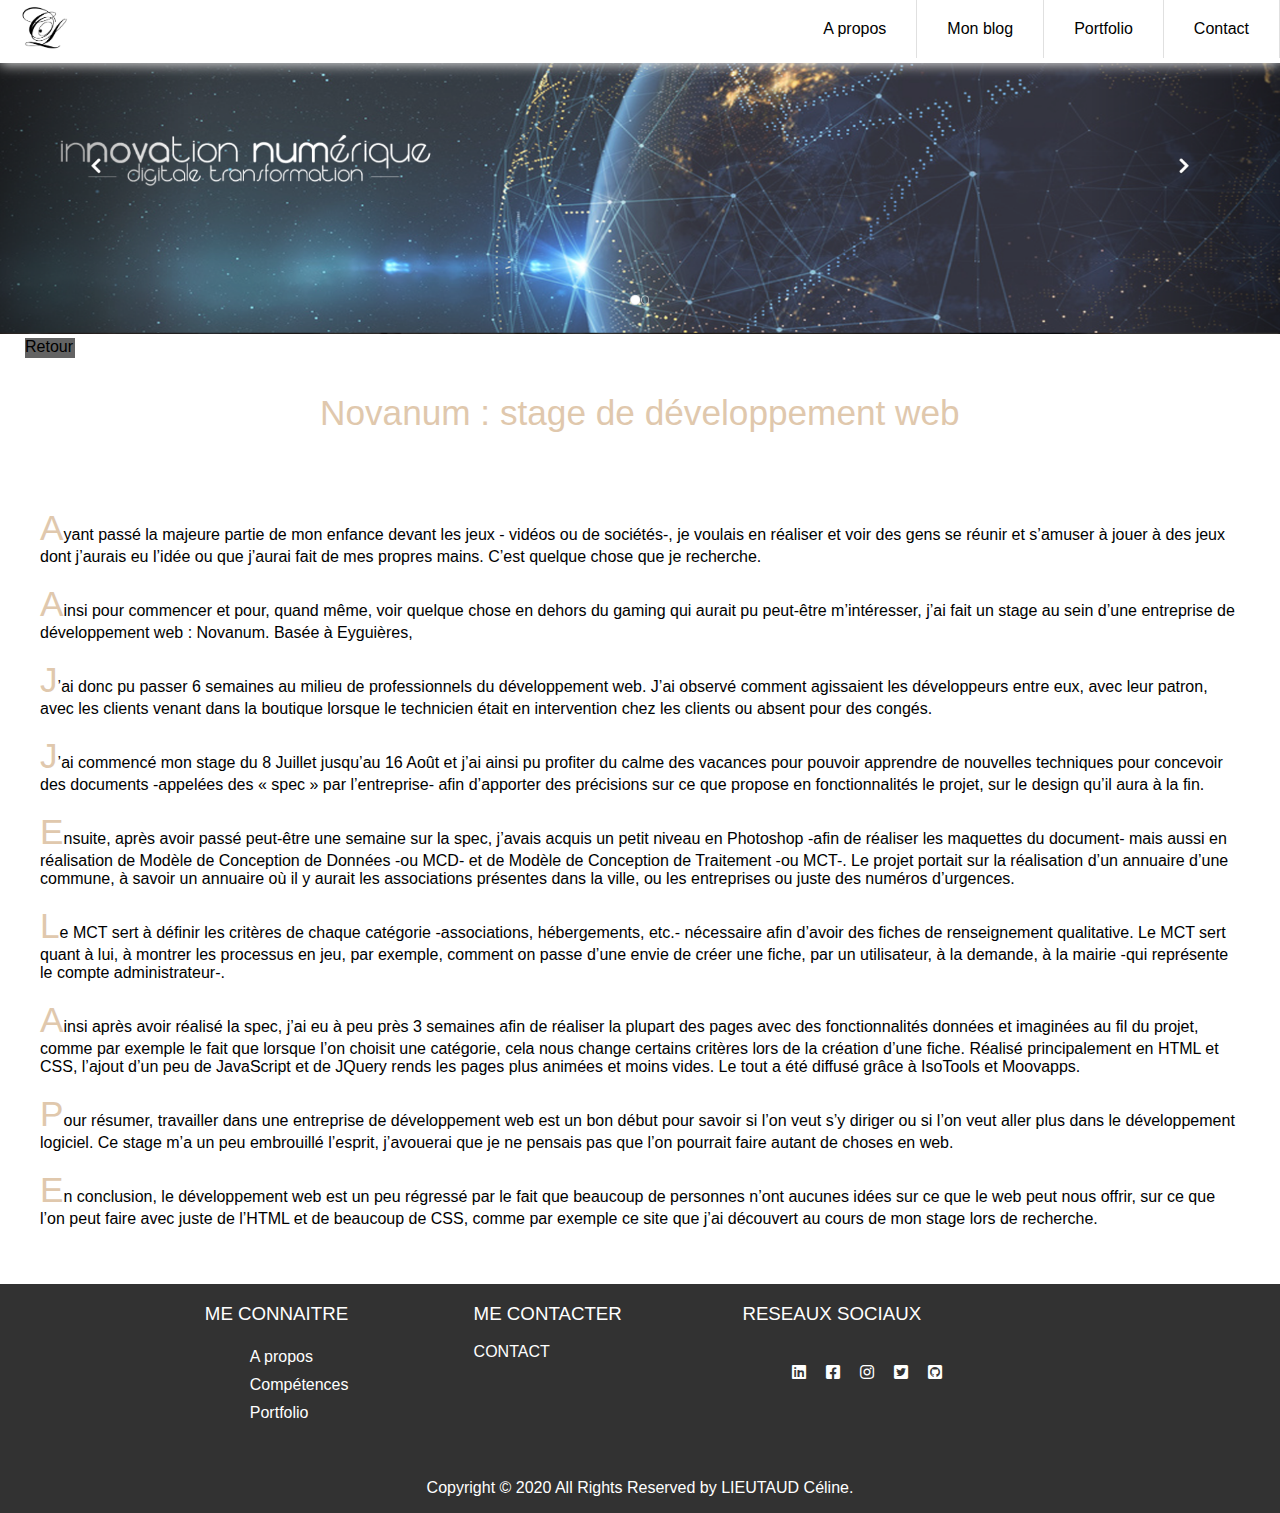
<file: articleStageNova.html>
<!doctype html>
<html>
<head>
    <meta charset="utf-8" />
    <title>Site personnel - Novanum : stage de développement web</title>
    <link rel="stylesheet" href="articleNov.css"/>
    
    <!-- lien pour les icones Font Awesome -->
    <link rel="stylesheet" href="./fontawesome-free-5.9.0-web/css/all.min.css"/>
</head>
<body>
        <!-- Navigation -->
<header class="header">
  <a href="index.html" class="logo"><img src="image/logo.png" style="height: 45px"></a>
  <input class="menu-btn" type="checkbox" id="menu-btn" />
  <label class="menu-icon" for="menu-btn"><span class="navicon"></span></label>
  <ul class="menu">
    <li><a href="about.html" style="color: black">A propos</a></li>
    <li><a href="blog.html" style="color: black">Mon blog</a></li>
    <li><a href="showcase.html" style="color: black">Portfolio</a></li>
    <li><a href="contact.html" style="color: black">Contact</a></li>
  </ul>
</header>

<div id="slide1">
    <div class="slide_inside">
        <a href="https://www.novanum.fr/" class="lien_novanum">
            <img src="image/novanum_site.PNG" class="imgbackground"/>
        </a>
    </div>
</div>

<div id="slide2">
    <div class="slide_inside">
        <div class="back-btn">
            <a class="btn-back" href="blog.html">Retour</a>
        </div>
        
        <p class="effact">Novanum : stage de développement web</p>
        
        <p class="paragraphe">
            <a class="effect">A</a>yant passé la majeure partie de mon enfance devant les jeux - vidéos ou de sociétés-, je voulais en réaliser et voir des gens se réunir et s’amuser à jouer à des jeux dont j’aurais eu l’idée ou que j’aurai fait de mes propres mains. C’est quelque chose que je recherche. 
            <br />
            <br />
            <a class="effect">A</a>insi pour commencer et pour, quand même, voir quelque chose en dehors du gaming qui aurait pu peut-être m’intéresser, j’ai fait un stage au sein d’une entreprise de développement web : Novanum. Basée à Eyguières, 
            <br />
            <br />
            <a class="effect">J</a>’ai donc pu passer 6 semaines au milieu de professionnels du développement web. J’ai observé comment agissaient les développeurs entre eux, avec leur patron, avec les clients venant dans la boutique lorsque le technicien était en intervention chez les clients ou absent pour des congés.
            <br />
            <br />
            <a class="effect">J</a>’ai commencé mon stage du 8 Juillet jusqu’au 16 Août et j’ai ainsi pu profiter du calme des vacances pour pouvoir apprendre de nouvelles techniques pour concevoir des documents -appelées des « spec » par l’entreprise- afin d’apporter des précisions sur ce que propose en fonctionnalités le projet, sur le design qu’il aura à la fin.
            <br />
            <br />
            <a class="effect">E</a>nsuite, après avoir passé peut-être une semaine sur la spec, j’avais acquis un petit niveau en Photoshop -afin de réaliser les maquettes du document- mais aussi en réalisation de Modèle de Conception de Données -ou MCD- et de Modèle de Conception de Traitement -ou MCT-. Le projet portait sur la réalisation d’un annuaire d’une commune, à savoir un annuaire où il y aurait les associations présentes dans la ville, ou les entreprises ou juste des numéros d’urgences.
            <br />
            <br />
            <a class="effect">L</a>e MCT sert à définir les critères de chaque catégorie -associations, hébergements, etc.- nécessaire afin d’avoir des fiches de renseignement qualitative. Le MCT sert quant à lui, à montrer les processus en jeu, par exemple, comment on passe d’une envie de créer une fiche, par un utilisateur, à la demande, à la mairie -qui représente le compte administrateur-.
            <br />
            <br />
            <a class="effect">A</a>insi après avoir réalisé la spec, j’ai eu à peu près 3 semaines afin de réaliser la plupart des pages avec des fonctionnalités données et imaginées au fil du projet, comme par exemple le fait que lorsque l’on choisit une catégorie, cela nous change certains critères lors de la création d’une fiche. Réalisé principalement en HTML et CSS, l’ajout d’un peu de JavaScript et de JQuery rends les pages plus animées et moins vides. Le tout a été diffusé grâce à IsoTools et Moovapps.
            <br />
            <br />
            <a class="effect">P</a>our résumer, travailler dans une entreprise de développement web est un bon début pour savoir si l’on veut s’y diriger ou si l’on veut aller plus dans le développement logiciel. Ce stage m’a un peu embrouillé l’esprit, j’avouerai que je ne pensais pas que l’on pourrait faire autant de choses en web.
            <br />
            <br />
            <a class="effect">E</a>n conclusion, le développement web est un peu régressé par le fait que beaucoup de personnes n’ont aucunes idées sur ce que le web peut nous offrir, sur ce que l’on peut faire avec juste de l’HTML et de beaucoup de CSS, comme par exemple ce <a href="https://keithclark.co.uk/labs/css-fps/" class="lienSite">site</a> que j’ai découvert au cours de mon stage lors de recherche.
        </p>
    </div>
</div>
    
    
<!-- footer -->
<div id="slide3">
    <div class="slide_inside">
        <footer class = "footer">
            <div class = "footer-information-container">
                <div class = "info-container">
                    <h3>ME CONNAITRE</h3>
                    <ul>
                        <li><a class="lien" href="#">A propos</a></li>
                        <li><a class="lien" href="#">Compétences</a></li>
                        <li><a class="lien" href="showcase.html">Portfolio</a></li>
                    </ul>
                </div>
                <div class = "navigation-links-container">
                    <h3>ME CONTACTER</h3>
                    <a href="contact.html">CONTACT</a>
                </div>
                <div class = "social-media-container">
                    <h3>RESEAUX SOCIAUX</h3>
                    <ul class="ul_reseau">
                        <li>
                            <a href="#" class="liens_reseaux"><i class="fab fa-linkedin"></i></a>
                        </li>
                        <li>
                            <a href="#" class="liens_reseaux"><i class="fab fa-facebook-square"></i></a>
                        </li>
                        <li>
                            <a href="#" class="liens_reseaux"><i class="fab fa-instagram"></i></a>
                        </li>
                        <li>
                            <a href="#" class="liens_reseaux"><i class="fab fa-twitter-square"></i></a>
                        </li>
                        <li>
                            <a href="#" class="liens_reseaux"><i class="fab fa-github-square"></i></a>
                        </li>
                    </ul>
                </div>
            </div>
            <div class = "footer-developer-container">
                <div class = "footer-developed-by">
                    <p>
                        Copyright &copy; 2020 All Rights Reserved by <a href="index.html" class="copyri">LIEUTAUD Céline</a>.
                    </p>
                </div>
            </div>
        </footer>
    </div>
</div>
</body>
</html>
</file>
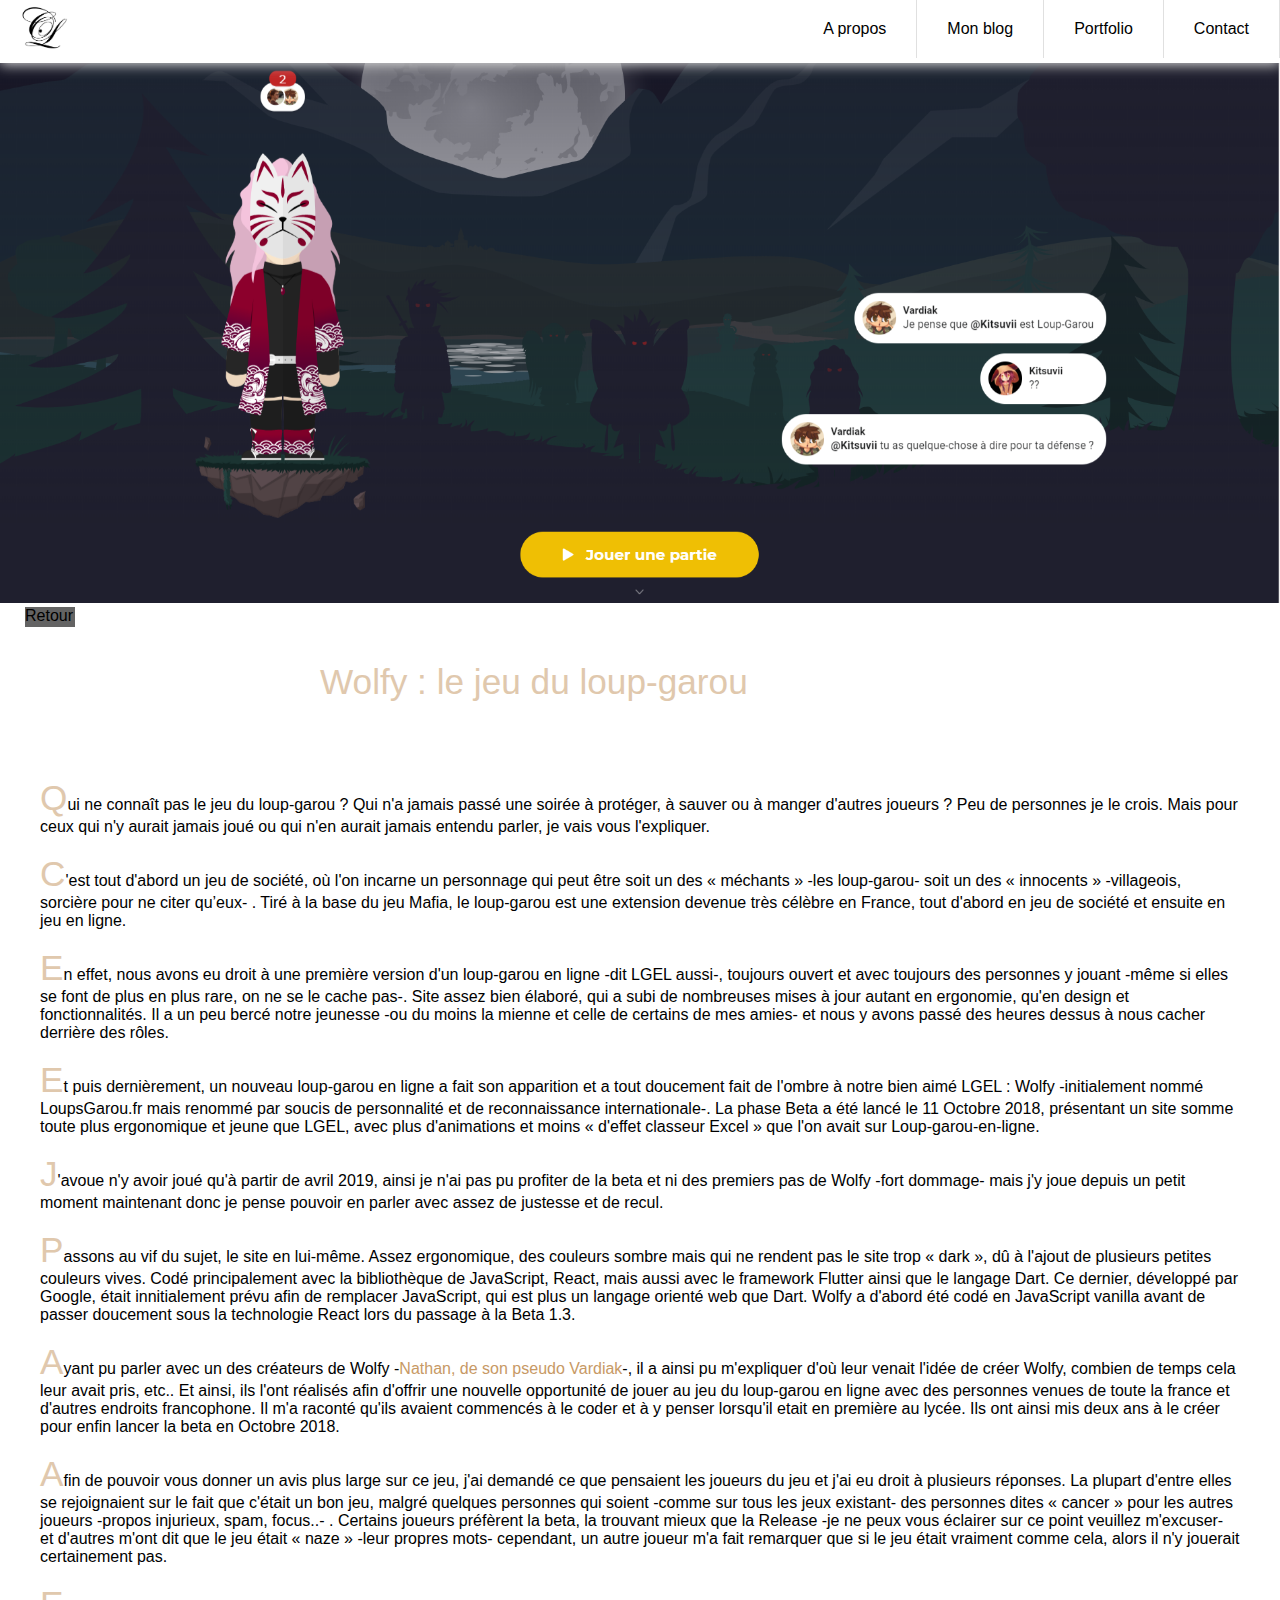
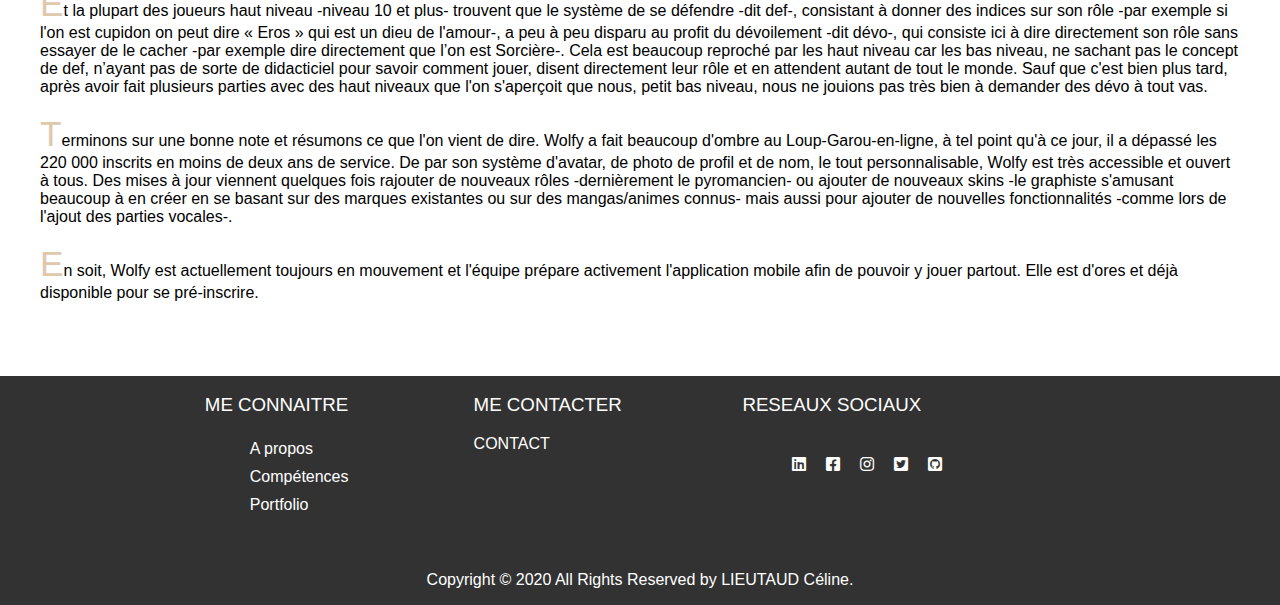
<file: articleWolfy.html>
<!doctype html>
<html>
<head>
    <meta charset="utf-8" />
    <title>Site personnel - Wolfy : le jeu du loup-garou</title>
    <link rel="stylesheet" href="articleWol.css"/>
    
    <!-- lien pour les icones Font Awesome -->
    <link rel="stylesheet" href="./fontawesome-free-5.9.0-web/css/all.min.css"/>
</head>
<body>
        <!-- Navigation -->
<header class="header">
  <a href="index.html" class="logo"><img src="image/logo.png" style="height: 45px"></a>
  <input class="menu-btn" type="checkbox" id="menu-btn" />
  <label class="menu-icon" for="menu-btn"><span class="navicon"></span></label>
  <ul class="menu">
    <li><a href="about.html" style="color: black">A propos</a></li>
    <li><a href="blog.html" style="color: black">Mon blog</a></li>
    <li><a href="showcase.html" style="color: black">Portfolio</a></li>
    <li><a href="contact.html" style="color: black">Contact</a></li>
  </ul>
</header>

<section id="slide1">
    <div class="slide_inside">
        <a href="https://wolfy.fr/" class="lien_novanum">
            <img src="image/wolfy_site.PNG" class="imgbackground"/>
        </a>
    </div>
</section>
    
<section class="slide2">
    <div class="slide_inside">
        <div class="back-btn">
            <a class="btn-back" href="blog.html">Retour</a>
        </div>
        
        <p class="effact">Wolfy : le jeu du loup-garou</p>
        
        <p class="paragraphe">
            <a class="effect">Q</a>ui ne connaît pas le jeu du loup-garou ? Qui n'a jamais passé une soirée à protéger, à sauver ou à manger d'autres joueurs ? Peu de personnes je le crois. Mais pour ceux qui n'y aurait jamais joué ou qui n'en aurait jamais entendu parler, je vais vous l'expliquer.
            <br />
            <br />
            <a class="effect">C</a>'est tout d'abord un jeu de société, où l'on incarne un personnage qui peut être soit un des « méchants » -les loup-garou- soit un des « innocents » -villageois, sorcière pour ne citer qu’eux- . Tiré à la base du jeu Mafia, le loup-garou est une extension devenue très célèbre en France, tout d'abord en jeu de société et ensuite en jeu en ligne.
            <br />
            <br />
            <a class="effect">E</a>n effet, nous avons eu droit à une première version d'un loup-garou en ligne -dit LGEL aussi-, toujours ouvert et avec toujours des personnes y jouant -même si elles se font de plus en plus rare, on ne se le cache pas-. Site assez bien élaboré, qui a subi de nombreuses mises à jour autant en ergonomie, qu'en design et fonctionnalités. Il a un peu bercé notre jeunesse -ou du moins la mienne et celle de certains de mes amies- et nous y avons passé des heures dessus à nous cacher derrière des rôles.
            <br />
            <br />
            <a class="effect">E</a>t puis dernièrement, un nouveau loup-garou en ligne a fait son apparition et a tout doucement fait de l'ombre à notre bien aimé LGEL : Wolfy -initialement nommé LoupsGarou.fr mais renommé par soucis de personnalité et de reconnaissance internationale-. La phase Beta a été lancé le 11 Octobre 2018, présentant un site somme toute plus ergonomique et jeune que LGEL, avec plus d'animations et moins « d'effet classeur Excel » que l'on avait sur Loup-garou-en-ligne. 
            <br />
            <br />
            <a class="effect">J</a>'avoue n'y avoir joué qu'à partir de avril 2019, ainsi je n'ai pas pu profiter de la beta et ni des premiers pas de Wolfy -fort dommage- mais j'y joue depuis un petit moment maintenant donc je pense pouvoir en parler avec assez de justesse et de recul.
            <br />
            <br />
            <a class="effect">P</a>assons au vif du sujet, le site en lui-même. Assez ergonomique, des couleurs sombre mais qui ne rendent pas le site trop « dark », dû à l'ajout de plusieurs petites couleurs vives. Codé principalement avec la bibliothèque de JavaScript, React, mais aussi avec le framework Flutter ainsi que le langage Dart. Ce dernier, développé par Google, était innitialement prévu afin de remplacer JavaScript, qui est plus un langage orienté web que Dart. Wolfy a d'abord été codé en JavaScript vanilla avant de passer doucement sous la technologie React lors du passage à la Beta 1.3.
            <br />
            <br />
            <a class="effect">A</a>yant pu parler avec un des créateurs de Wolfy -<a id="name">Nathan, de son pseudo Vardiak</a>-, il a ainsi pu m'expliquer d'où leur venait l'idée de créer Wolfy, combien de temps cela leur avait pris, etc.. Et ainsi, ils l'ont réalisés afin d'offrir une nouvelle opportunité de jouer au jeu du loup-garou en ligne avec des personnes venues de toute la france et d'autres endroits francophone. Il m'a raconté qu'ils avaient commencés à le coder et à y penser lorsqu'il etait en première au lycée. Ils ont ainsi mis deux ans à le créer pour enfin lancer la beta en Octobre 2018. 
            <br />
            <br />
            <a class="effect">A</a>fin de pouvoir vous donner un avis plus large sur ce jeu, j'ai demandé ce que pensaient les joueurs du jeu et j'ai eu droit à plusieurs réponses. La plupart d'entre elles se rejoignaient sur le fait que c'était un bon jeu, malgré quelques personnes qui soient -comme sur tous les jeux existant- des personnes dites « cancer » pour les autres joueurs -propos injurieux, spam, focus..- . Certains joueurs préfèrent la beta, la trouvant mieux que la Release -je ne peux vous éclairer sur ce point veuillez m'excuser- et d'autres m'ont dit que le jeu était « naze » -leur propres mots- cependant, un autre joueur m'a fait remarquer que si le jeu était vraiment comme cela, alors il n'y jouerait certainement pas. 
            <br />
            <br />
            <a class="effect">E</a>t la plupart des joueurs haut niveau -niveau 10 et plus- trouvent que le système de se défendre -dit def-, consistant à donner des indices sur son rôle -par exemple si l'on est cupidon on peut dire « Eros » qui est un dieu de l'amour-, a peu à peu disparu au profit du dévoilement -dit dévo-, qui consiste ici à dire directement son rôle sans essayer de le cacher -par exemple dire directement que l’on est Sorcière-. Cela est beaucoup reproché par les haut niveau car les bas niveau, ne sachant pas le concept de def, n’ayant pas de sorte de didacticiel pour savoir comment jouer, disent directement leur rôle et en attendent autant de tout le monde. Sauf que c'est bien plus tard, après avoir fait plusieurs parties avec des haut niveaux que l'on s'aperçoit que nous, petit bas niveau, nous ne jouions pas très bien à demander des dévo à tout vas.
            <br />
            <br />
            <a class="effect">T</a>erminons sur une bonne note et résumons ce que l'on vient de dire. Wolfy a fait beaucoup d'ombre au Loup-Garou-en-ligne, à tel point qu'à ce jour, il a dépassé les 220 000 inscrits en moins de deux ans de service. De par son système d'avatar, de photo de profil et de nom, le tout personnalisable, Wolfy est très accessible et ouvert à tous. Des mises à jour viennent quelques fois rajouter de nouveaux rôles -dernièrement le pyromancien- ou ajouter de nouveaux skins -le graphiste s'amusant beaucoup à en créer en se basant sur des marques existantes ou sur des mangas/animes connus- mais aussi pour ajouter de nouvelles fonctionnalités -comme lors de l'ajout des parties vocales-.
            <br />
            <br />
            <a class="effect">E</a>n soit, Wolfy est actuellement toujours en mouvement et l'équipe prépare activement l'application mobile afin de pouvoir y jouer partout. Elle est d'ores et déjà disponible pour se pré-inscrire.
            <br />
            <br />
        </p>
    </div>
</section>
    
    
<!-- footer -->
<div id="slide3">
    <div class="slide_inside">
        <footer class = "footer">
            <div class = "footer-information-container">
                <div class = "info-container">
                    <h3>ME CONNAITRE</h3>
                    <ul>
                        <li><a class="lien" href="#">A propos</a></li>
                        <li><a class="lien" href="#">Compétences</a></li>
                        <li><a class="lien" href="showcase.html">Portfolio</a></li>
                    </ul>
                </div>
                <div class = "navigation-links-container">
                    <h3>ME CONTACTER</h3>
                    <a href="contact.html">CONTACT</a>
                </div>
                <div class = "social-media-container">
                    <h3>RESEAUX SOCIAUX</h3>
                    <ul class="ul_reseau">
                        <li>
                            <a href="#" class="liens_reseaux"><i class="fab fa-linkedin"></i></a>
                        </li>
                        <li>
                            <a href="#" class="liens_reseaux"><i class="fab fa-facebook-square"></i></a>
                        </li>
                        <li>
                            <a href="#" class="liens_reseaux"><i class="fab fa-instagram"></i></a>
                        </li>
                        <li>
                            <a href="#" class="liens_reseaux"><i class="fab fa-twitter-square"></i></a>
                        </li>
                        <li>
                            <a href="#" class="liens_reseaux"><i class="fab fa-github-square"></i></a>
                        </li>
                    </ul>
                </div>
            </div>
            <div class = "footer-developer-container">
                <div class = "footer-developed-by">
                    <p>
                        Copyright &copy; 2020 All Rights Reserved by <a href="index.html" class="copyri">LIEUTAUD Céline</a>.
                    </p>
                </div>
            </div>
        </footer>
    </div>
</div>
</body>
</html>
</file>
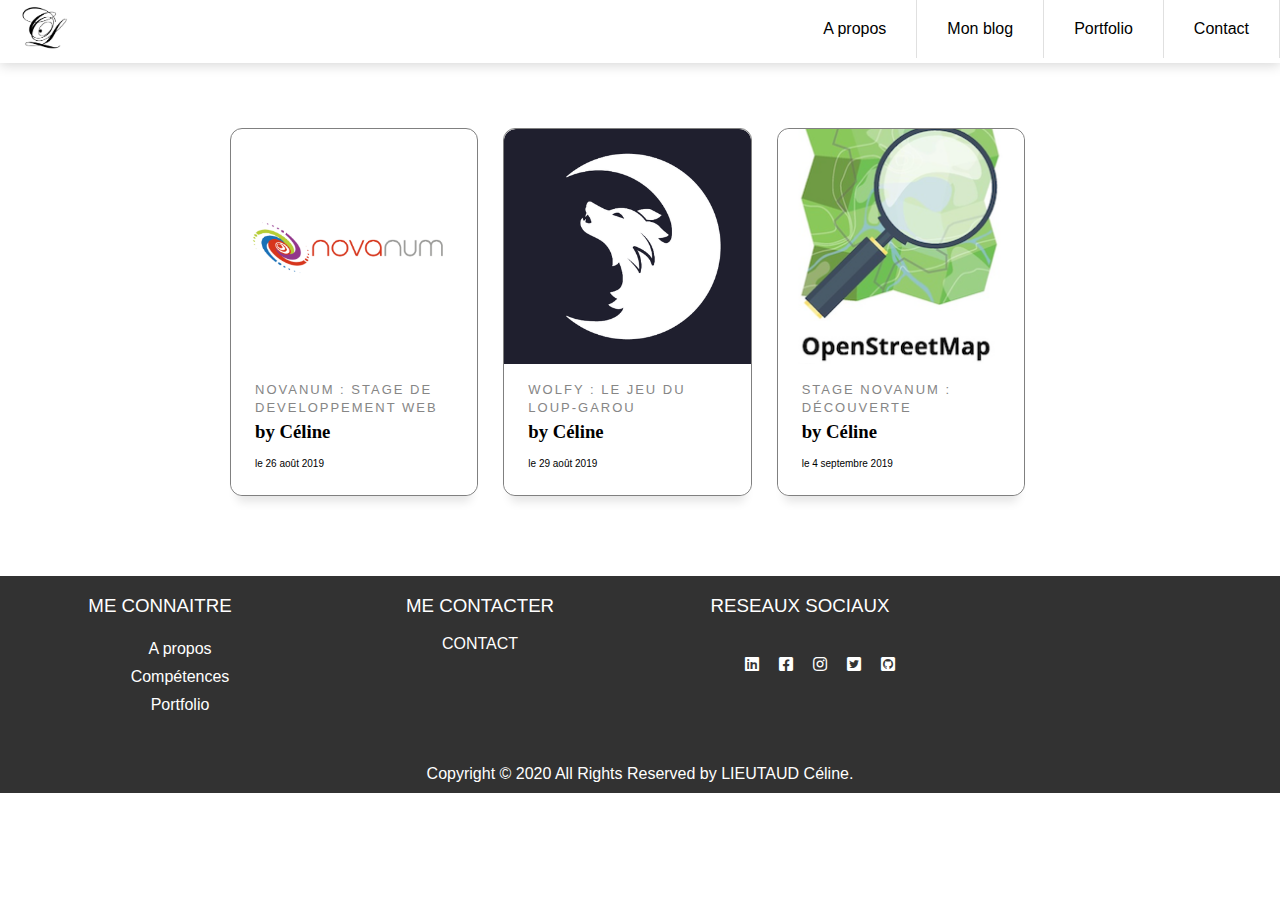
<file: blog.html>
<!doctype html>
<html>
<head>
    <meta charset="utf-8" />
    <title>Site personnel - Mon blog</title>
    <link rel="stylesheet" href="blog.css"/>
    
    <!-- lien pour les icones Font Awesome -->
    <link rel="stylesheet" href="./fontawesome-free-5.9.0-web/css/all.min.css"/>
</head>
<body>
        <!-- Navigation -->
<header class="header">
  <a href="index.html" class="logo"><img src="image/logo.png" style="height: 45px"></a>
  <input class="menu-btn" type="checkbox" id="menu-btn" />
  <label class="menu-icon" for="menu-btn"><span class="navicon"></span></label>
  <ul class="menu">
    <li><a href="about.html" style="color: black">A propos</a></li>
    <li><a href="blog.html" style="color: black">Mon blog</a></li>
    <li><a href="showcase.html" style="color: black">Portfolio</a></li>
    <li><a href="contact.html" style="color: black">Contact</a></li>
  </ul>
</header>

    

    
<section class="cards">
    <!-- premier article -->
    <article class="card card--1">
      <div class="card__info-hover">
        <svg class="card__like"  viewBox="0 0 24 24">
          <path fill="#000000" d="M12.1,18.55L12,18.65L11.89,18.55C7.14,14.24 4,11.39 4,8.5C4,6.5 5.5,5 7.5,5C9.04,5 10.54,6 11.07,7.36H12.93C13.46,6 14.96,5 16.5,5C18.5,5 20,6.5 20,8.5C20,11.39 16.86,14.24 12.1,18.55M16.5,3C14.76,3 13.09,3.81 12,5.08C10.91,3.81 9.24,3 7.5,3C4.42,3 2,5.41 2,8.5C2,12.27 5.4,15.36 10.55,20.03L12,21.35L13.45,20.03C18.6,15.36 22,12.27 22,8.5C22,5.41 19.58,3 16.5,3Z" />
        </svg>
      </div>
      <div class="card__img">
      </div>
      <a href="./Articles/articleStageNova.html" class="card_link">
        <div class="card__img--hover"></div>
      </a>
      <div class="card__info">
        <span class="card__category">Novanum : stage de developpement web</span>
        <h3 class="card__title">by Céline</h3>
        <span class="card__by"> le 26 août 2019 </span>
      </div>
    </article>
    
    <!-- deuxième article -->
    <article class="card card--2">
      <div class="card__info-hover">
        <svg class="card__like"  viewBox="0 0 24 24">
          <path fill="#000000" d="M12.1,18.55L12,18.65L11.89,18.55C7.14,14.24 4,11.39 4,8.5C4,6.5 5.5,5 7.5,5C9.04,5 10.54,6 11.07,7.36H12.93C13.46,6 14.96,5 16.5,5C18.5,5 20,6.5 20,8.5C20,11.39 16.86,14.24 12.1,18.55M16.5,3C14.76,3 13.09,3.81 12,5.08C10.91,3.81 9.24,3 7.5,3C4.42,3 2,5.41 2,8.5C2,12.27 5.4,15.36 10.55,20.03L12,21.35L13.45,20.03C18.6,15.36 22,12.27 22,8.5C22,5.41 19.58,3 16.5,3Z" />
        </svg>
      </div>
      <div class="card__img">
      </div>
      <a href="./Articles/articleWolfy.html" class="card_link">
        <div class="card__img--hover"></div>
      </a>
      <div class="card__info">
        <span class="card__category">Wolfy : Le jeu du loup-garou</span>
        <h3 class="card__title">by Céline</h3>
        <span class="card__by"> le 29 août 2019 </span>
      </div>
    </article>
    
    <!-- troisieme article -->
    <article class="card card--3">
      <div class="card__info-hover">
        <svg class="card__like"  viewBox="0 0 24 24">
          <path fill="#000000" d="M12.1,18.55L12,18.65L11.89,18.55C7.14,14.24 4,11.39 4,8.5C4,6.5 5.5,5 7.5,5C9.04,5 10.54,6 11.07,7.36H12.93C13.46,6 14.96,5 16.5,5C18.5,5 20,6.5 20,8.5C20,11.39 16.86,14.24 12.1,18.55M16.5,3C14.76,3 13.09,3.81 12,5.08C10.91,3.81 9.24,3 7.5,3C4.42,3 2,5.41 2,8.5C2,12.27 5.4,15.36 10.55,20.03L12,21.35L13.45,20.03C18.6,15.36 22,12.27 22,8.5C22,5.41 19.58,3 16.5,3Z" />
        </svg>
      </div>
      <div class="card__img">
      </div>
      <a href="./Articles/articleNovaSuite.html" class="card_link">
        <div class="card__img--hover"></div>
      </a>
      <div class="card__info">
        <span class="card__category">Stage Novanum : Découverte</span>
        <h3 class="card__title">by Céline</h3>
        <span class="card__by"> le 4 septembre 2019 </span>
      </div>
    </article>

</section>
    
<!-- footer -->
<footer class = "footer">
    <div class = "footer-information-container">
        <div class = "info-container">
            <h3>ME CONNAITRE</h3>
            <ul>
                <li><a class="lien" href="#">A propos</a></li>
                <li><a class="lien" href="#">Compétences</a></li>
                <li><a class="lien" href="showcase.html">Portfolio</a></li>
            </ul>
        </div>
        <div class = "navigation-links-container">
            <h3>ME CONTACTER</h3>
            <a href="contact.html">CONTACT</a>
        </div>
        <div class = "social-media-container">
            <h3>RESEAUX SOCIAUX</h3>
            <ul class="ul_reseau">
                <li>
                    <a href="#" class="liens_reseaux"><i class="fab fa-linkedin"></i></a>
                </li>
                <li>
                    <a href="#" class="liens_reseaux"><i class="fab fa-facebook-square"></i></a>
                </li>
                <li>
                    <a href="#" class="liens_reseaux"><i class="fab fa-instagram"></i></a>
                </li>
                <li>
                    <a href="#" class="liens_reseaux"><i class="fab fa-twitter-square"></i></a>
                </li>
                <li>
                    <a href="#" class="liens_reseaux"><i class="fab fa-github-square"></i></a>
                </li>
            </ul>
        </div>
    </div>
    <div class = "footer-developer-container">
        <div class = "footer-developed-by">
            <p>
                Copyright &copy; 2020 All Rights Reserved by <a href="index.html" class="copyri">LIEUTAUD Céline</a>.
            </p>
        </div>
    </div>
</footer>
</body>
</html>
</file>
<file: articleNov.css>
/* header */
.header {
    background-color: white;
    box-shadow: 0px 2px 12px #d6d6d6;
    position: fixed;
    width: 100%;
    z-index: 3;
    top: 0;
}
.header ul {
  margin: 0;
  padding: 0;
  list-style: none;
  overflow: hidden;
  background-color: #fff;
}
.header li a {
  display: block;
  padding: 20px 20px;
  border-right: 1px solid #e0e0e0;
  text-decoration: none;
  transition: all .8s ease-out;
}
.header li a:hover,
.header .menu-btn:hover {
  background-color: #e0e0e0;
  transition: all .8s ease-out;
}
.header .logo {
  display: block;
  float: left;
  font-size: 2em;
  padding: 5px 20px;
  text-decoration: none;
}

/* menu */
.header .menu {
  background-color: white;
  clear: both;
  max-height: 0;
  transition: all .8s ease-out;
}

/* menu icon */
.header .menu-icon {
  cursor: pointer;
  display: inline-block;
  float: right;
  padding: 28px 20px;
  position: relative;
  user-select: none;
}
.header .menu-icon .navicon {
  background: #333;
  display: block;
  height: 2px;
  position: relative;
  transition: background .3s ease-out;
  width: 18px;
}
.header .menu-icon .navicon:before,
.header .menu-icon .navicon:after {
  background: #333;
  content: '';
  display: block;
  height: 100%;
  position: absolute;
  transition: all .2s ease-out;
  width: 100%;
}
.header .menu-icon .navicon:before {
  top: 5px;
}
.header .menu-icon .navicon:after {
  top: -5px;
}

/* menu btn */
.header .menu-btn {
  display: none;
}
.header .menu-btn:checked ~ .menu {
  max-height: 257px;
}
.header .menu-btn:checked ~ .menu-icon .navicon {
  background: transparent;
}
.header .menu-btn:checked ~ .menu-icon .navicon:before {
  transform: rotate(-45deg);
}
.header .menu-btn:checked ~ .menu-icon .navicon:after {
  transform: rotate(45deg);
}
.header .menu-btn:checked ~ .menu-icon:not(.steps) .navicon:before,
.header .menu-btn:checked ~ .menu-icon:not(.steps) .navicon:after {
  top: 0;
}

/* 48em = 768px */
@media screen and (min-width: 48em) {
  .header li {
    float: left;
  }
  .header li a {
    padding: 20px 30px;
  }
  .header .menu {
    clear: none;
    float: right;
    max-height: none;
  }
  .header .menu-icon {
    display: none;
  }
}


/* general */
body {
    margin: 0;
	font-family: 'Helvetica', sans-serif;
    background: white;
    position: relative;
}

/* slide 1 */
#slide1 {
    margin: 0;
    text-align: center;
}

.lien_novanum {
    height: 100%;
    width: 100%;
}

.imgbackground {
    height: 100%;
    width: 100%;
}

/* slide 2 */
#slide2 {
    background: white;
    height: 80%;
    width: 100%;
}


/* le bouton de retour */
.back-btn {
    width: 50px;
    height: 20px;
    background: rgba(15, 15, 15, 0.65);
    margin-left: 25px;
}

.btn-back {
    color: black;
    transition: all .3s ease-out;
    text-decoration: none;
}

.btn-back:hover {
    transition: all .3s ease-out;
    color: #e0c8ad;
}

/* contenu de l'article */
.paragraphe {
    padding: 40px;
}

.effact {
    text-decoration: none;
    font-size: 2.2em;
    color: #e0c8ad;
    margin-left: 50%;
    transform: translateX(-50%);
}

.effect {
    text-decoration: none;
    font-size: 2.2em;
    color: #e0c8ad;
}
.lienSite {
    text-decoration: none;
    color: black;
}

.lienSite:hover {
    color: #e0c8ad;
}


/* partie footer */
#slide4 {
    margin: 0;
    width: 100%;
    bottom: 0;
}

.footer {
    display: grid; 
    background-color: rgba(50,50,50,1);
    color: white;
}

.footer li {
    list-style-type: none; 
    padding: 5px;
}
.footer a {
    text-decoration: none; 
    color: white; 
}
.footer a:hover {
     color: #CD9B5C;
}
.footer h3 {
    font-weight:300; 
}

.footer-information-container {
    display:grid; 
    grid-template-columns:1fr 1fr 1fr 1fr; 
    padding-bottom:20px;
    padding-left: 16%;
}
.info-container p {
    margin-top:0px; 
    margin-bottom:3px;
}
.social-media-container li {
    list-style-type: none; 
    height: 100%;
}

.ul_reseau {
    display: -webkit-inline-box;
}
.liens_reseaux {
    padding: inherit;
}

.footer-developer-container {
    text-align: center; 
}
</file>
<file: articleWol.css>
/* header */
.header {
    background-color: white;
    box-shadow: 0px 2px 12px #d6d6d6;
    position: fixed;
    width: 100%;
    z-index: 3;
    top: 0;
}
.header ul {
  margin: 0;
  padding: 0;
  list-style: none;
  overflow: hidden;
  background-color: #fff;
}
.header li a {
  display: block;
  padding: 20px 20px;
  border-right: 1px solid #e0e0e0;
  text-decoration: none;
  transition: all .8s ease-out;
}
.header li a:hover,
.header .menu-btn:hover {
  background-color: #e0e0e0;
  transition: all .8s ease-out;
}
.header .logo {
  display: block;
  float: left;
  font-size: 2em;
  padding: 5px 20px;
  text-decoration: none;
}

/* menu */
.header .menu {
  background-color: white;
  clear: both;
  max-height: 0;
  transition: all .8s ease-out;
}

/* menu icon */
.header .menu-icon {
  cursor: pointer;
  display: inline-block;
  float: right;
  padding: 28px 20px;
  position: relative;
  user-select: none;
}
.header .menu-icon .navicon {
  background: #333;
  display: block;
  height: 2px;
  position: relative;
  transition: background .3s ease-out;
  width: 18px;
}
.header .menu-icon .navicon:before,
.header .menu-icon .navicon:after {
  background: #333;
  content: '';
  display: block;
  height: 100%;
  position: absolute;
  transition: all .2s ease-out;
  width: 100%;
}
.header .menu-icon .navicon:before {
  top: 5px;
}
.header .menu-icon .navicon:after {
  top: -5px;
}

/* menu btn */
.header .menu-btn {
  display: none;
}
.header .menu-btn:checked ~ .menu {
  max-height: 257px;
}
.header .menu-btn:checked ~ .menu-icon .navicon {
  background: transparent;
}
.header .menu-btn:checked ~ .menu-icon .navicon:before {
  transform: rotate(-45deg);
}
.header .menu-btn:checked ~ .menu-icon .navicon:after {
  transform: rotate(45deg);
}
.header .menu-btn:checked ~ .menu-icon:not(.steps) .navicon:before,
.header .menu-btn:checked ~ .menu-icon:not(.steps) .navicon:after {
  top: 0;
}

/* 48em = 768px */
@media screen and (min-width: 48em) {
  .header li {
    float: left;
  }
  .header li a {
    padding: 20px 30px;
  }
  .header .menu {
    clear: none;
    float: right;
    max-height: none;
  }
  .header .menu-icon {
    display: none;
  }
}


/* general */
body {
    margin: 0;
	font-family: 'Helvetica', sans-serif;
    background: white;
    position: relative;
}

/* slide 1 */
#slide1 {
    margin: 0;
    text-align: center;
}

.lien_novanum {
    height: 100%;
    width: 100%;
}

.imgbackground {
    height: 100%;
    width: 100%;
}

/* slide 2 */
#slide2 {
    background: white;
    height: 80%;
    width: 100%;
}


/* le bouton de retour */
.back-btn {
    width: 50px;
    height: 20px;
    background: rgba(15, 15, 15, 0.65);
    margin-left: 25px;
}

.btn-back {
    color: black;
    transition: all .3s ease-out;
    text-decoration: none;
}

.btn-back:hover {
    transition: all .3s ease-out;
    color: #e0c8ad;
}

/* contenu de l'article */
.paragraphe {
    padding: 40px;
}

.effact {
    text-decoration: none;
    font-size: 2.2em;
    color: #e0c8ad;
    margin-left: 50%;
    transform: translateX(-50%);
}

.effect {
    text-decoration: none;
    font-size: 2.2em;
    color: #e0c8ad;
}

#name {
    color: #C79965;
    text-decoration: none;
}



/* partie footer */
#slide4 {
    margin: 0;
    width: 100%;
    bottom: 0;
}

.footer {
    display: grid; 
    background-color: rgba(50,50,50,1);
    color: white;
}

.footer li {
    list-style-type: none; 
    padding: 5px;
}
.footer a {
    text-decoration: none; 
    color: white; 
}
.footer a:hover {
     color: #CD9B5C;
}
.footer h3 {
    font-weight:300; 
}

.footer-information-container {
    display:grid; 
    grid-template-columns:1fr 1fr 1fr 1fr; 
    padding-bottom:20px;
    padding-left: 16%;
}
.info-container p {
    margin-top:0px; 
    margin-bottom:3px;
}
.social-media-container li {
    list-style-type: none; 
    height: 100%;
}

.ul_reseau {
    display: -webkit-inline-box;
}
.liens_reseaux {
    padding: inherit;
}

.footer-developer-container {
    text-align: center; 
}
</file>
<file: blog.css>
/* header */
.header {
    background-color: white;
    box-shadow: 0px 2px 12px #d6d6d6;
    position: fixed;
    width: 100%;
    z-index: 3;
    top: 0;
}
.header ul {
    margin: 0;
    padding: 0;
    list-style: none;
    overflow: hidden;
    background-color: #fff;
}
.header li a {
    display: block;
    padding: 20px 20px;
    border-right: 1px solid #e0e0e0;
    text-decoration: none;
    transition: all .8s ease-out;
}
.header li a:hover,
.header .menu-btn:hover {
    background-color: #e0e0e0;
    transition: all .8s ease-out;
}
.header .logo {
    display: block;
    float: left;
    font-size: 2em;
    padding: 5px 20px;
    text-decoration: none;
}

/* menu */
.header .menu {
    background-color: white;
    clear: both;
    max-height: 0;
    transition: all .8s ease-out;
}

/* menu icon */
.header .menu-icon {
    cursor: pointer;
    display: inline-block;
    float: right;
    padding: 28px 20px;
    position: relative;
    user-select: none;
}
.header .menu-icon .navicon {
    background: #333;
    display: block;
    height: 2px;
    position: relative;
    transition: background .3s ease-out;
    width: 18px;
}
.header .menu-icon .navicon:before,
.header .menu-icon .navicon:after {
    background: #333;
    content: '';
    display: block;
    height: 100%;
    position: absolute;
    transition: all .2s ease-out;
    width: 100%;
}
.header .menu-icon .navicon:before {
    top: 5px;
}
.header .menu-icon .navicon:after {
    top: -5px;
}

/* menu btn */
.header .menu-btn {
    display: none;
}
.header .menu-btn:checked ~ .menu {
    max-height: 257px;
}
.header .menu-btn:checked ~ .menu-icon .navicon {
    background: transparent;
}
.header .menu-btn:checked ~ .menu-icon .navicon:before {
    transform: rotate(-45deg);
}
.header .menu-btn:checked ~ .menu-icon .navicon:after {
    transform: rotate(45deg);
}
.header .menu-btn:checked ~ .menu-icon:not(.steps) .navicon:before,
.header .menu-btn:checked ~ .menu-icon:not(.steps) .navicon:after {
    top: 0;
}

/* 48em = 768px */
@media screen and (min-width: 48em) {
  .header li {
    float: left;
  }
  .header li a {
    padding: 20px 30px;
  }
  .header .menu {
    clear: none;
    float: right;
    max-height: none;
  }
  .header .menu-icon {
    display: none;
  }
}
/* fin header */ 

/* general */
body {
    margin: 0;
	font-family: Helvetica, sans-serif;
    background: white;
}
hr {
    background-color: white;
    width: 400px;
}
@media screen and (min-width: 48em) {
    hr {
        background-color: white;
        width: 1000px;
    }
}
a {
    transition: all .5s;
}
a:focus {
  outline: 0 !important;
  outline-offset: 0;
}
h2 {
	color: #FFF;
}
/* fin general */

/* partie des cards */
.cards {
    
    width: 100%;
    display: flex;
    display: -webkit-flex;
    justify-content: center;
    -webkit-justify-content: center;
    max-width: 820px;
    margin-bottom: 80px;
    margin-top: 10%;
    margin-left: auto;
    margin-right: auto;
}
.card {
    border: 1px solid grey;
}

.card--1 .card__img, .card--1 .card__img--hover {
    background-image: url('./image/novanum_logo.PNG');
    background-size: contain;
}

.card--2 .card__img, .card--2 .card__img--hover {
    background-image: url('./image/wolfy_logo.png');
}

.card--3 .card__img, .card--3 .card__img--hover {
    background-image: url('./image/openstreetmap_logo.png');
}

.card__like {
    width: 18px;
}

.card__clock {
    width: 15px;
    vertical-align: middle;
    fill: #AD7D52;
}
.card__time {
    font-size: 12px;
    color: #AD7D52;
    vertical-align: middle;
    margin-left: 5px;
}

.card__clock-info {
    float: right;
}

.card__img {
  visibility: hidden;
    background-size: cover;
    background-position: center;
    background-repeat: no-repeat;
    width: 100%;
    height: 235px;
  border-top-left-radius: 12px;
border-top-right-radius: 12px;
  
}

.card__info-hover {
    position: absolute;
    padding: 16px;
  width: 100%;
  opacity: 0;
  top: 0;
}

.card__img--hover {
  transition: 0.2s all ease-out;
    background-size: cover;
    background-position: center;
    background-repeat: no-repeat;
    width: 100%;
  position: absolute;
    height: 235px;
  border-top-left-radius: 12px;
border-top-right-radius: 12px;
top: 0;
  
}
.card {
  margin-right: 25px;
  transition: all .4s cubic-bezier(0.175, 0.885, 0, 1);
  background-color: #fff;
  width: 33.3%;
  position: relative;
  border-radius: 12px;
  overflow: hidden;
  box-shadow: 0px 13px 10px -7px rgba(0, 0, 0,0.1);
}
.card:hover {
  box-shadow: 0px 30px 18px -8px rgba(0, 0, 0,0.1);
    transform: scale(1.10, 1.10);
}

.card__info {
z-index: 2;
  background-color: #fff;
  border-bottom-left-radius: 12px;
border-bottom-right-radius: 12px;
   padding: 16px 24px 24px 24px;
}

.card__category {
    font-family: 'Raleway', sans-serif;
    text-transform: uppercase;
    font-size: 13px;
    letter-spacing: 2px;
    font-weight: 500;
  color: #868686;
}

.card__title {
    margin-top: 5px;
    margin-bottom: 10px;
    font-family: 'Roboto Slab', serif;
}

.card__by {
    font-size: 10px;
    font-family: 'Raleway', sans-serif;
    font-weight: 500;
}

.card__author {
    font-weight: 600;
    text-decoration: none;
    color: #AD7D52;
}

.card:hover .card__img--hover {
    height: 100%;
    opacity: 0.3;
}

.card:hover .card__info {
    background-color: transparent;
    position: relative;
}

.card:hover .card__info-hover {
    opacity: 1;
}

@media screen and (max-width : 700px) {
  .cards {
    width: auto;
    display: flex;
    display: -webkit-flex;
    justify-content: center;
    -webkit-justify-content: center;
    margin-bottom: 80px;
    margin-top: 50px;
    flex-direction: column;
  }
  .card {
    width: 50%;
    margin-left: auto;
    margin-right: auto;
    margin-top: 50px;
  }
}

@media screen and (max-width : 500px) {
  .cards {
    width: auto;
    display: flex;
    display: -webkit-flex;
    justify-content: center;
    -webkit-justify-content: center;
    margin-bottom: 80px;
    margin-top: 50px;
    flex-direction: column;
  }
  .card {
    width: 50%;
    margin-left: auto;
    margin-right: auto;
    margin-top: 50px;
  }
}




/* partie footer */

.footer {
    display: grid; 
    background-color: rgba(50,50,50,1);
    text-align: center;
    color: white;
    bottom: 0;
    margin: 0;
    width: 100%;
}

.footer li {
    list-style-type: none; 
    padding: 5px;
}
.footer a {
    text-decoration: none; 
    color: white; 
}
.footer a:hover {
     color: #CD9B5C;
}
.footer h3 {
    font-weight:300; 
}

.footer-information-container {
    display:grid; 
    grid-template-columns:1fr 1fr 1fr 1fr; 
    padding-bottom:20px; 
  
}
.info-container p {
    margin-top:0px; 
    margin-bottom:3px;
}
.social-media-container li {
    list-style-type: none; 
    height: 100%;
}

.ul_reseau {
    display: -webkit-inline-box;
}
.liens_reseaux {
    padding: inherit;
}

.footer-developer-container{
  display:grid; 
  align-items:center;
  padding-top:10px; 
  padding-bottom:10px; 
}

.footer-developed-by p {
  margin:0;
}
.footer-developed-by a:hover{
    
}

 /*responsive design*/
@media and screen (max-width:700px){
         /*footer responsive design*/
  .footer-information-container{
    grid-template-columns:1fr 1fr; 
  }
  .social-media-container{
    padding-bottom:10px; 
  }
  .navigation-links-container{
     padding-bottom:10px; 
  }
}

@media and screen (max-width:500px){
         /*footer responsive design*/
  .social-media-container{
    padding-bottom:20px; 
  }
  .navigation-links-container{
      
     padding-bottom:10px; 
  }
}
</file>
